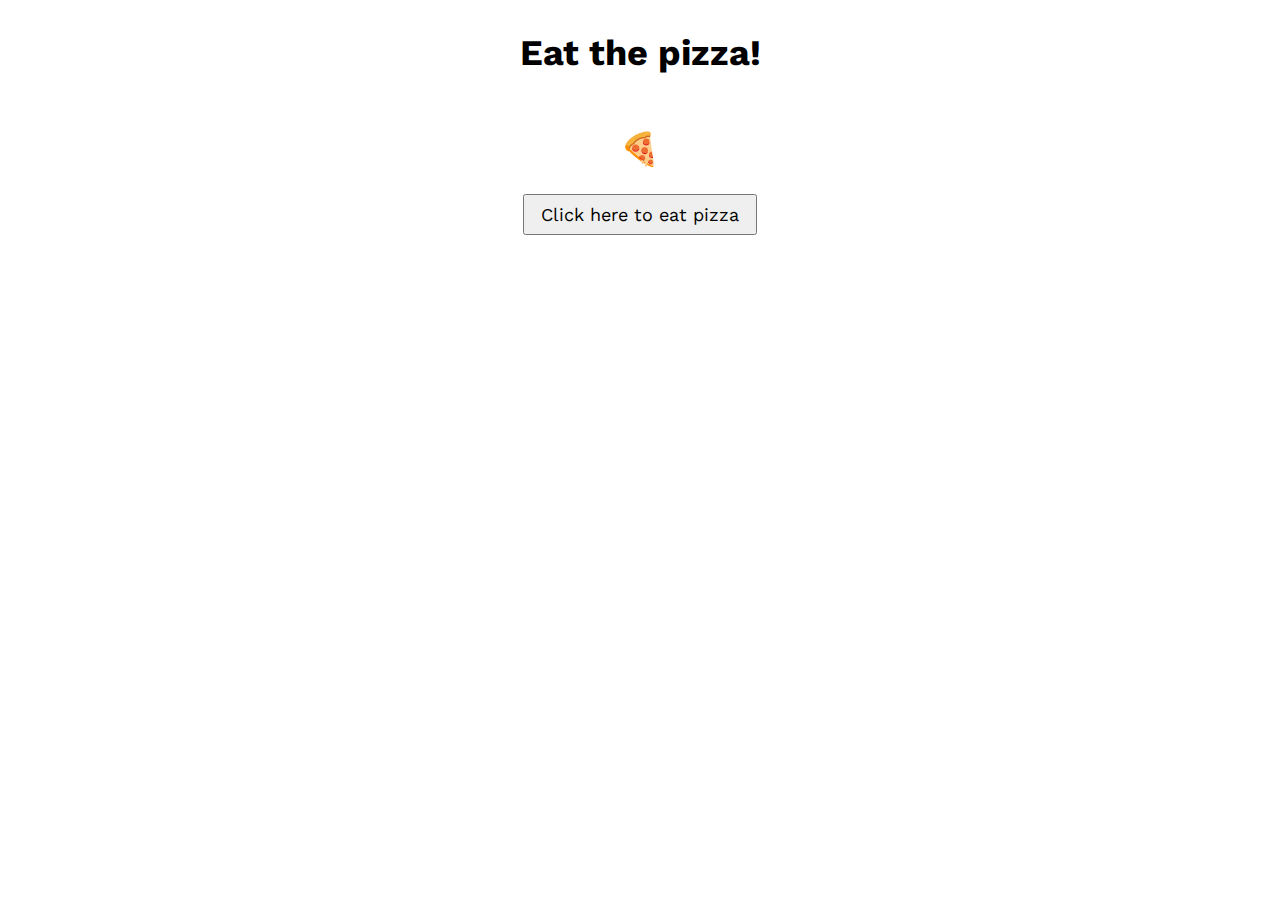
<file: 001 eat-the-pizza/index.html>
<!DOCTYPE html>
<html lang="en">
<head>
  <meta charset="UTF-8">
  <meta name="viewport" content="width=device-width, initial-scale=1.0">
  <title>Eat the pizza</title>
  <link rel="stylesheet" href="styles.css">
</head>
<body>
  
  <h1>Eat the pizza!</h1>
  <p id="pizza">🍕</p>
  <button id="eat-pizza-button">Click here to eat pizza</button>

</body>
</html>
</file>
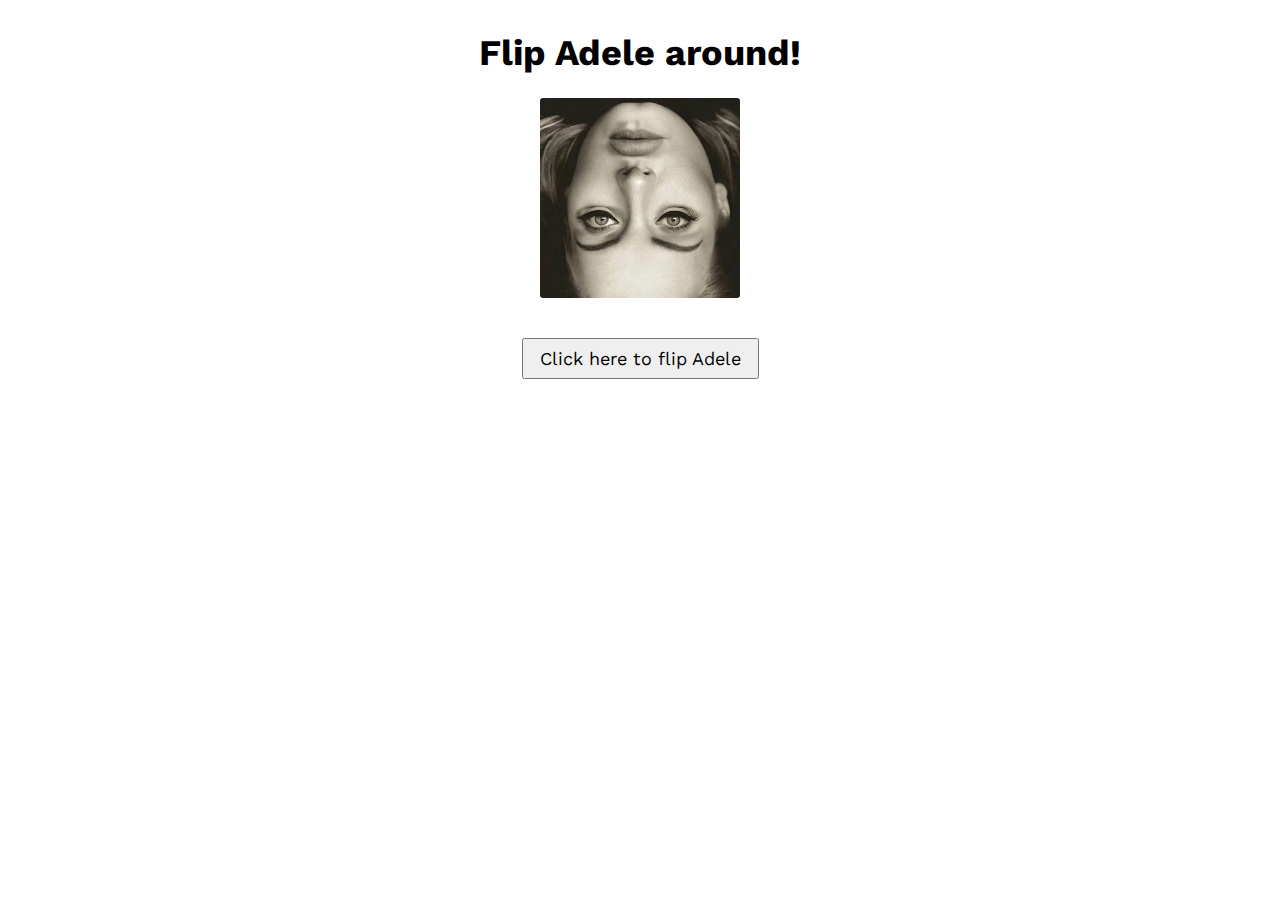
<file: 002 flip-adele/index.html>
<!DOCTYPE html>
<html lang="en">
<head>
  <meta charset="UTF-8">
  <meta name="viewport" content="width=device-width, initial-scale=1.0">
  <title>Adele Rotation Simulator</title>
  <link rel="stylesheet" href="styles.css">
</head>
<body>
  
  <h1>Flip Adele around!</h1>
  <img id="adele-image" src="adele.jpg" alt="A perfectly normal photo of Adele">
  <button id="flip-adele-button">Click here to flip Adele</button>

</body>
</html>
</file>
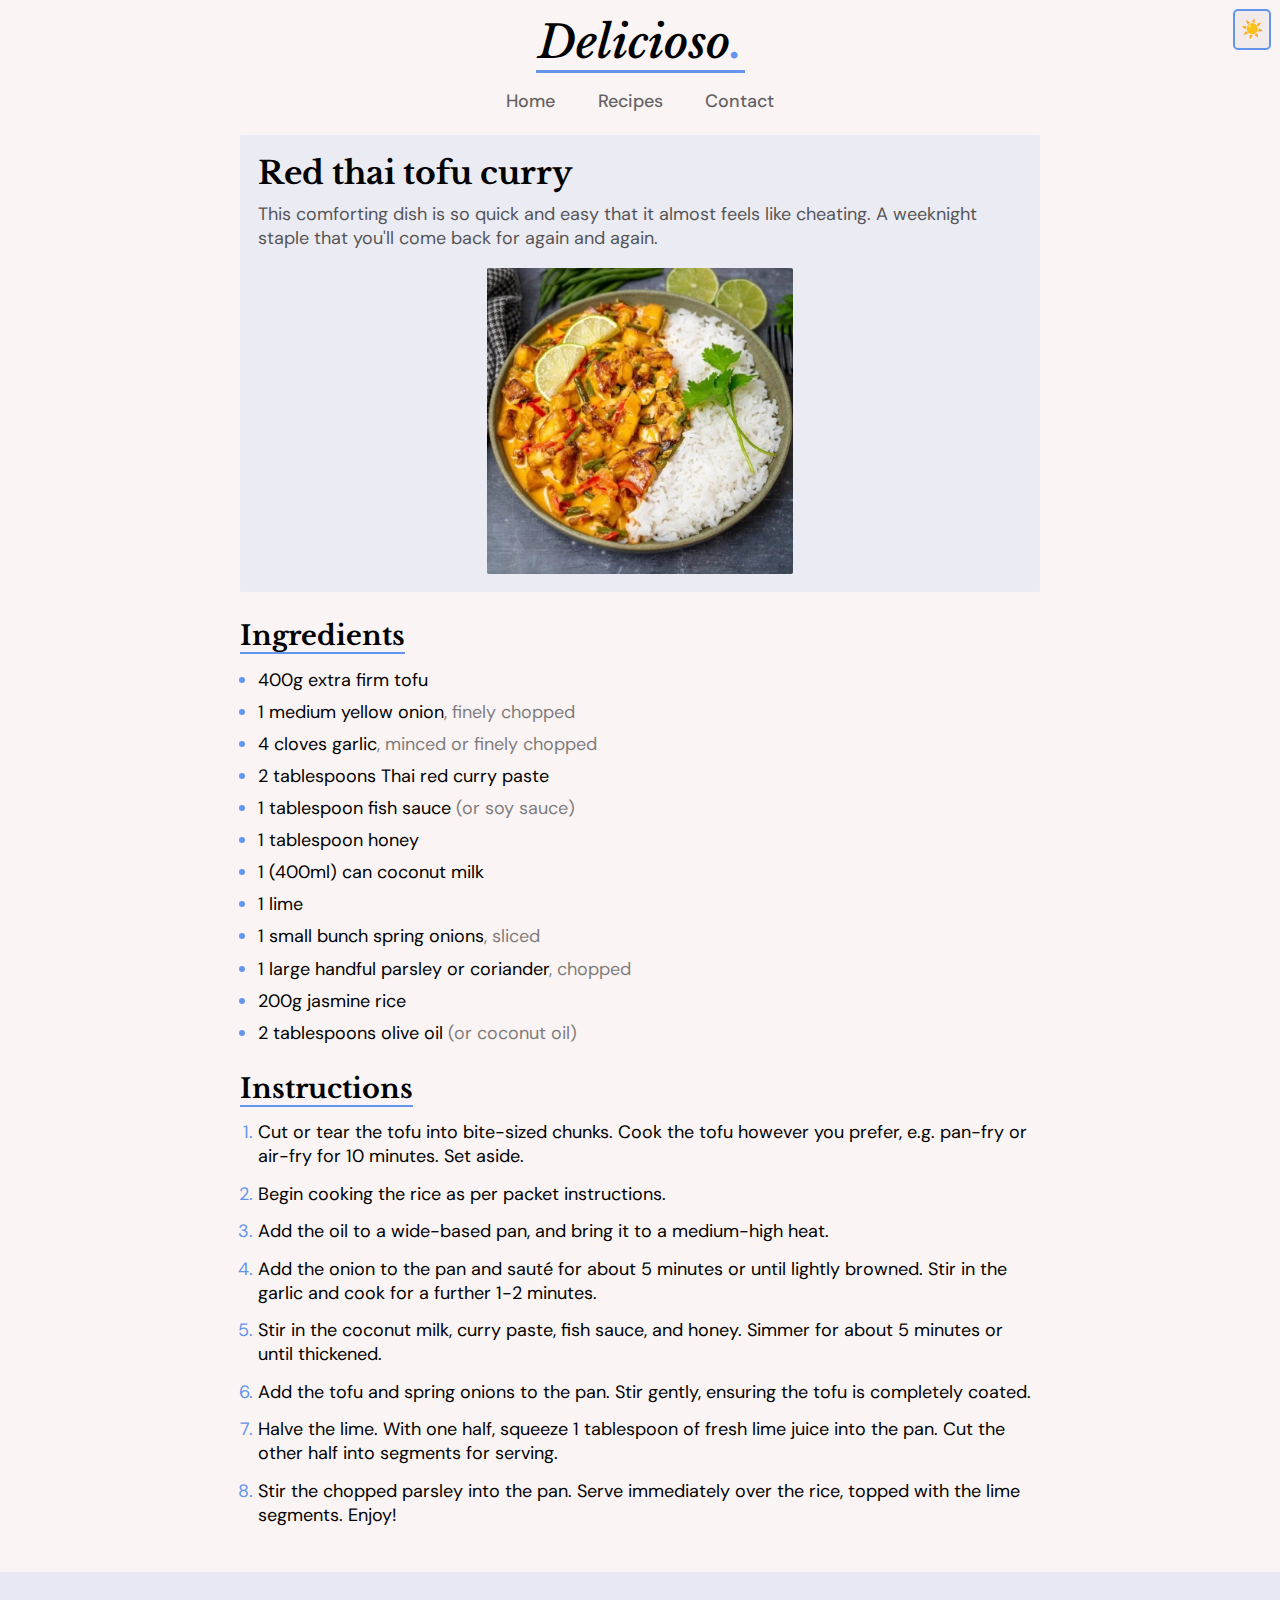
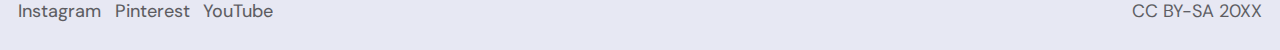
<file: 003 dark-mode-toggle/index.html>
<!DOCTYPE html>
<html lang="en">
  <head>
    <meta charset="UTF-8" />
    <meta name="viewport" content="width=device-width, initial-scale=1.0" />
    <title>Red thai tofu curry</title>
    <link rel="stylesheet" href="styles.css" />
  </head>
  <body>
    <nav>
      <button id="theme-toggle-button">☀️</button>

      <header>
        <a href="#">Delicioso<span class="accent">.</span></a>
      </header>

      <div id="nav-links-container">
        <a href="#">Home</a>
        <a href="#">Recipes</a>
        <a href="#">Contact</a>
      </div>
    </nav>

    <main>
      <div id="recipe-title-card">
        <h1>Red thai tofu curry</h1>
        <p>
          This comforting dish is so quick and easy that it
          almost feels like cheating. A weeknight staple that you'll come back for again and again.
        </p>
        <img
        src="curry.jpg"
        alt="A bowl containing red thai tofu curry and rice"
        />
      </div>

      <h2>Ingredients</h2>
      <ul id="ingredients-list">
        <li>400g extra firm tofu</li>
        <li>1 medium yellow onion<span>, finely chopped</span></li>
        <li>4 cloves garlic<span>, minced or finely chopped</span></li>
        <li>2 tablespoons Thai red curry paste</li>
        <li>1 tablespoon fish sauce <span>(or soy sauce)</span></li>
        <li>1 tablespoon honey</li>
        <li>1 (400ml) can coconut milk</li>
        <li>1 lime</li>
        <li>1 small bunch spring onions<span>, sliced</span></li>
        <li>1 large handful parsley or coriander<span>, chopped</span></li>
        <li>200g jasmine rice</li>
        <li>2 tablespoons olive oil <span>(or coconut oil)</span></li>
      </ul>

      <h2>Instructions</h2>
      <ol id="instructions-list">
        <li>
          Cut or tear the tofu into bite-sized chunks. Cook the tofu however you
          prefer, e.g. pan-fry or air-fry for 10 minutes. Set aside.
        </li>
        <li>Begin cooking the rice as per packet instructions.</li>
        <li>
          Add the oil to a wide-based pan, and bring it to a medium-high heat.
        </li>
        <li>
          Add the onion to the pan and sauté for about 5 minutes or until
          lightly browned. Stir in the garlic and cook for a further 1-2
          minutes.
        </li>
        <li>
          Stir in the coconut milk, curry paste, fish sauce, and honey. Simmer
          for about 5 minutes or until thickened.
        </li>
        <li>
          Add the tofu and spring onions to the pan. Stir gently, ensuring the
          tofu is completely coated.
        </li>
        <li>
          Halve the lime. With one half, squeeze 1 tablespoon of fresh lime
          juice into the pan. Cut the other half into segments for serving.
        </li>
        <li>
          Stir the chopped parsley into the pan. Serve immediately over the
          rice, topped with the lime segments. Enjoy!
        </li>
      </ol>
    </main>

    <footer>
      <div id="social-links">
        <a href="#">Instagram</a>
        <a href="#">Pinterest</a>
        <a href="#">YouTube</a>
      </div>
      <p>CC BY-SA 20XX</p>
    </footer>
  </body>
</html>
</file>
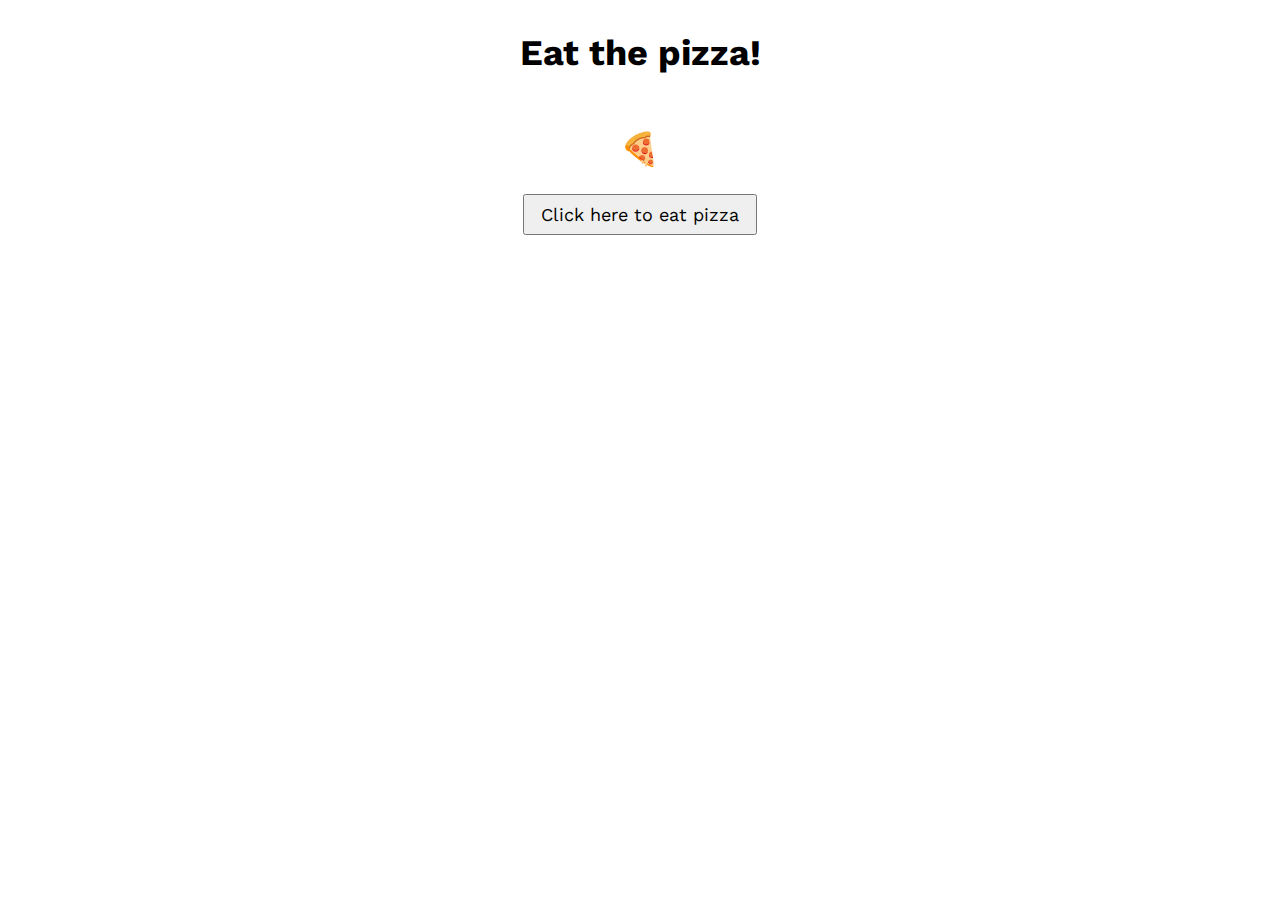
<file: 001 eat-the-pizza/solution/index.html>
<!DOCTYPE html>
<html lang="en">
<head>
  <meta charset="UTF-8">
  <meta name="viewport" content="width=device-width, initial-scale=1.0">
  <title>Eat the pizza</title>
  <link rel="stylesheet" href="styles.css">
</head>
<body>
  
  <h1>Eat the pizza!</h1>
  <p id="pizza">🍕</p>
  <button id="eat-pizza-button">Click here to eat pizza</button>

  <script src="script.js"></script>

</body>
</html>
</file>
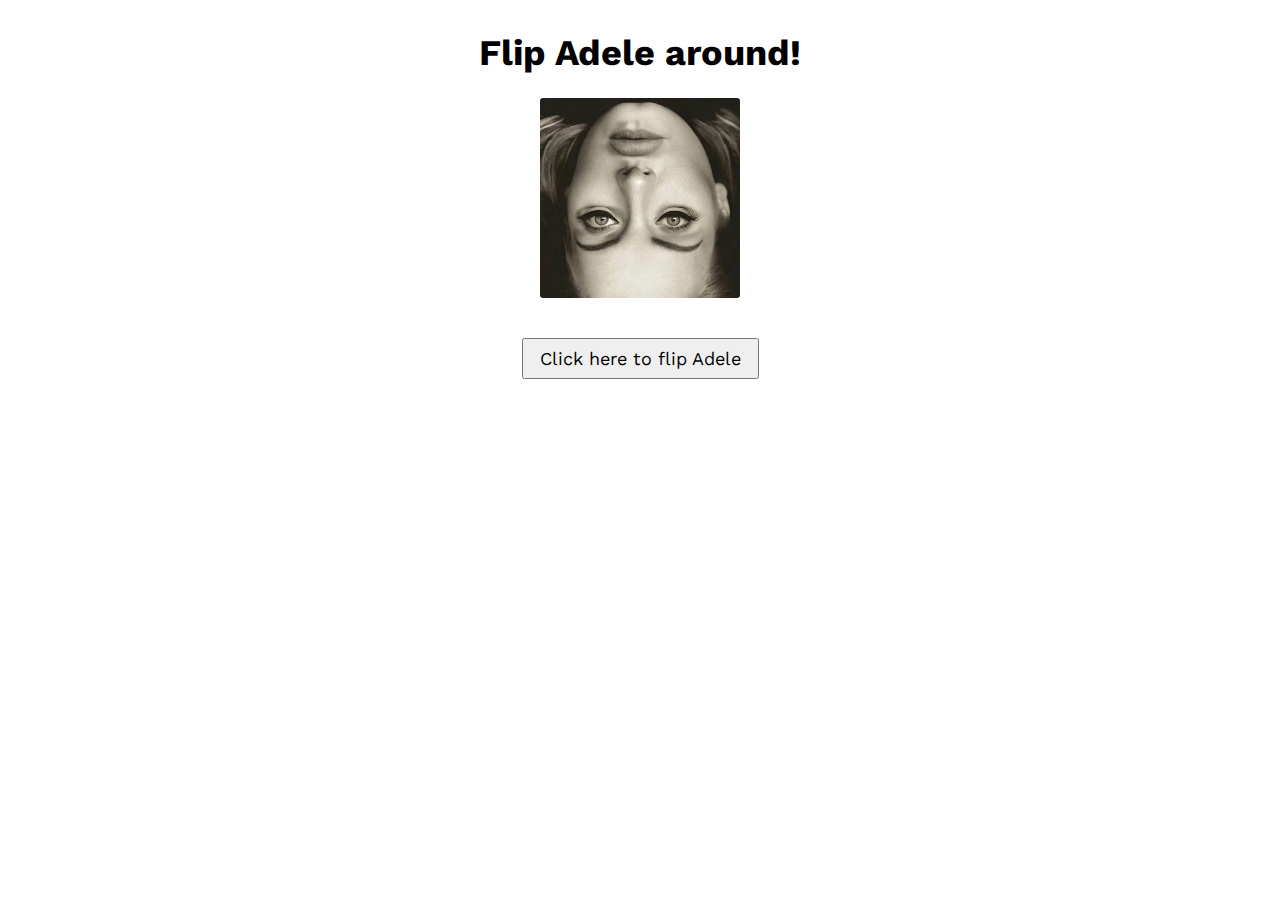
<file: 002 flip-adele/solution/index.html>
<!DOCTYPE html>
<html lang="en">
<head>
  <meta charset="UTF-8">
  <meta name="viewport" content="width=device-width, initial-scale=1.0">
  <title>Adele Rotation Simulator</title>
  <link rel="stylesheet" href="styles.css">
</head>
<body>
  
  <h1>Flip Adele around!</h1>
  <img id="adele-image" src="adele.jpg" alt="A perfectly normal photo of Adele">
  <button id="flip-adele-button">Click here to flip Adele</button>

  <script src="script.js"></script>

</body>
</html>
</file>
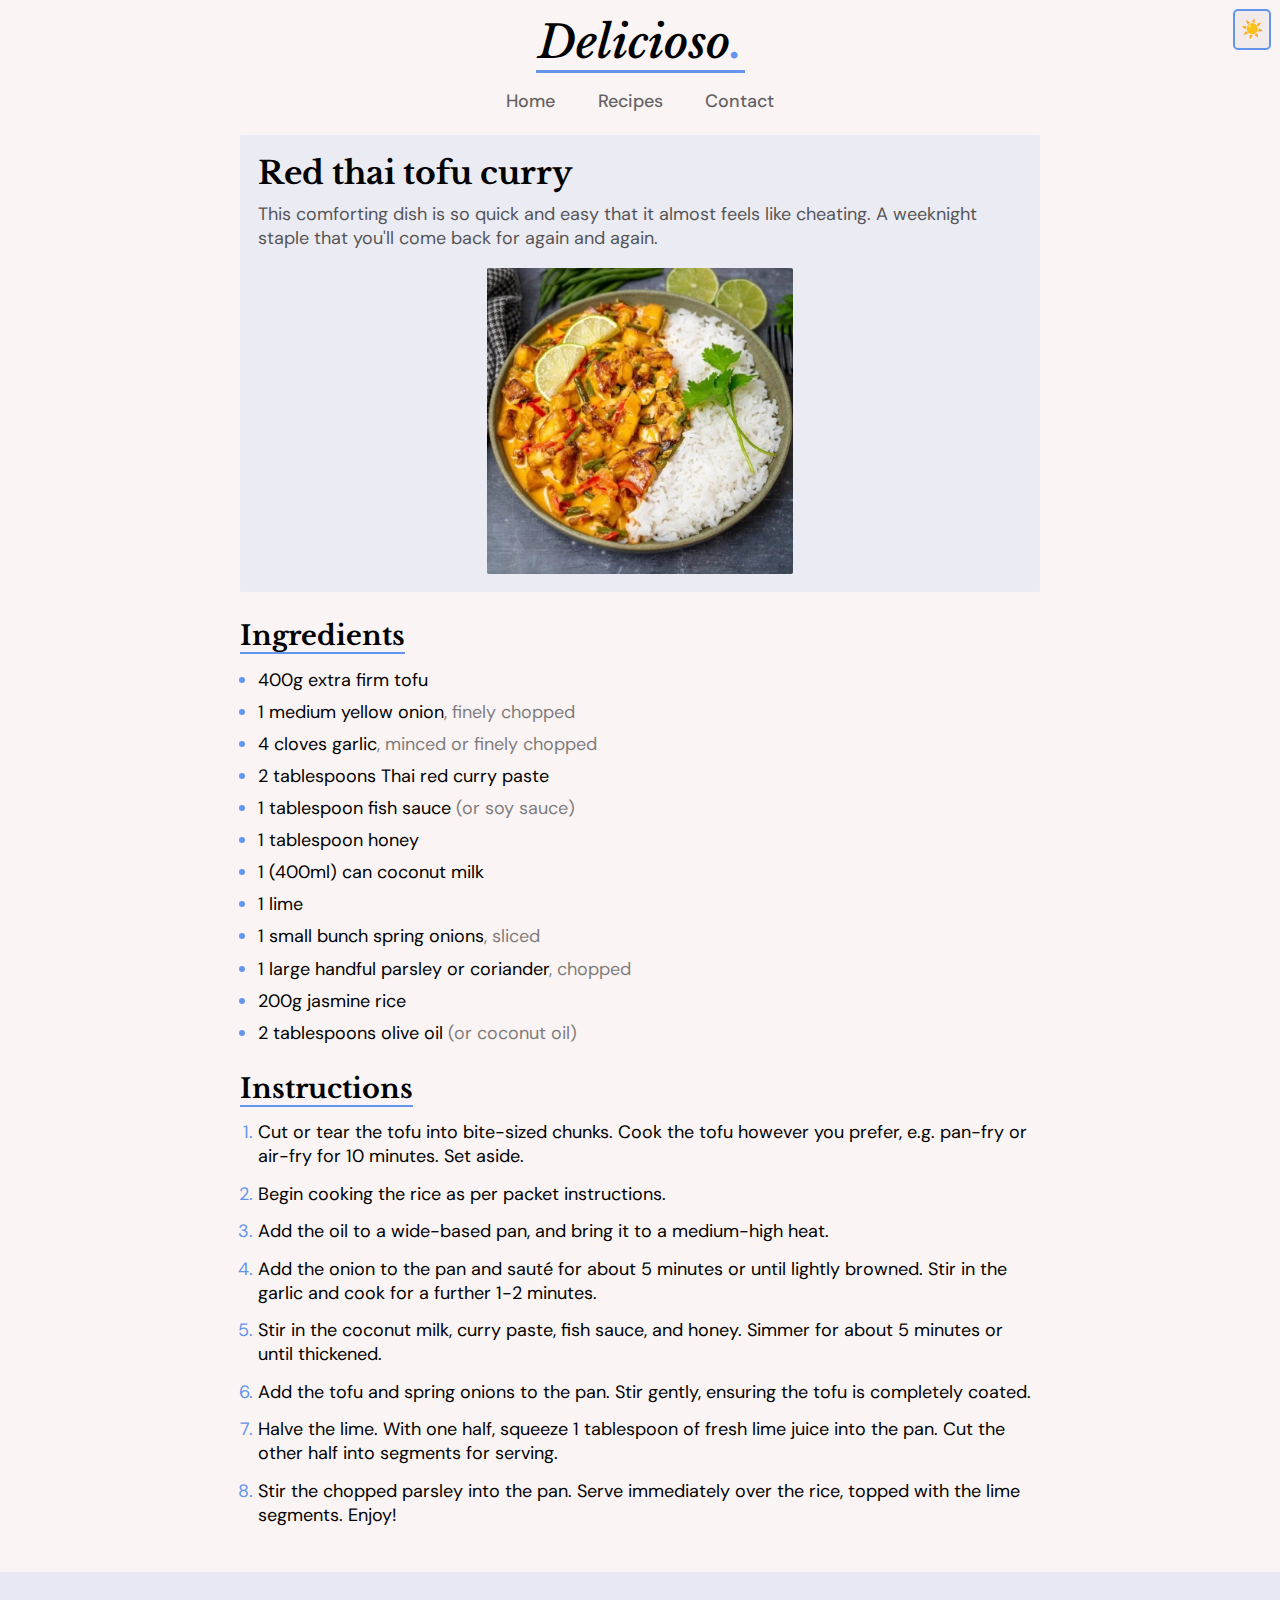
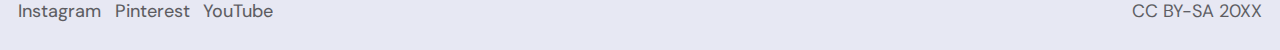
<file: 003 dark-mode-toggle/solution/index.html>
<!DOCTYPE html>
<html lang="en">
  <head>
    <meta charset="UTF-8" />
    <meta name="viewport" content="width=device-width, initial-scale=1.0" />
    <title>Red thai tofu curry</title>
    <link rel="stylesheet" href="styles.css" />
    <script defer src="script.js"></script>
  </head>
  <body>
    <nav>
      <button id="theme-toggle-button">☀️</button>

      <header>
        <a href="#">Delicioso<span class="accent">.</span></a>
      </header>

      <div id="nav-links-container">
        <a href="#">Home</a>
        <a href="#">Recipes</a>
        <a href="#">Contact</a>
      </div>
    </nav>

    <main>
      <div id="recipe-title-card">
        <h1>Red thai tofu curry</h1>
        <p>
          This comforting dish is so quick and easy that it
          almost feels like cheating. A weeknight staple that you'll come back for again and again.
        </p>
        <img
        src="curry.jpg"
        alt="A bowl containing red thai tofu curry and rice"
        />
      </div>

      <h2>Ingredients</h2>
      <ul id="ingredients-list">
        <li>400g extra firm tofu</li>
        <li>1 medium yellow onion<span>, finely chopped</span></li>
        <li>4 cloves garlic<span>, minced or finely chopped</span></li>
        <li>2 tablespoons Thai red curry paste</li>
        <li>1 tablespoon fish sauce <span>(or soy sauce)</span></li>
        <li>1 tablespoon honey</li>
        <li>1 (400ml) can coconut milk</li>
        <li>1 lime</li>
        <li>1 small bunch spring onions<span>, sliced</span></li>
        <li>1 large handful parsley or coriander<span>, chopped</span></li>
        <li>200g jasmine rice</li>
        <li>2 tablespoons olive oil <span>(or coconut oil)</span></li>
      </ul>

      <h2>Instructions</h2>
      <ol id="instructions-list">
        <li>
          Cut or tear the tofu into bite-sized chunks. Cook the tofu however you
          prefer, e.g. pan-fry or air-fry for 10 minutes. Set aside.
        </li>
        <li>Begin cooking the rice as per packet instructions.</li>
        <li>
          Add the oil to a wide-based pan, and bring it to a medium-high heat.
        </li>
        <li>
          Add the onion to the pan and sauté for about 5 minutes or until
          lightly browned. Stir in the garlic and cook for a further 1-2
          minutes.
        </li>
        <li>
          Stir in the coconut milk, curry paste, fish sauce, and honey. Simmer
          for about 5 minutes or until thickened.
        </li>
        <li>
          Add the tofu and spring onions to the pan. Stir gently, ensuring the
          tofu is completely coated.
        </li>
        <li>
          Halve the lime. With one half, squeeze 1 tablespoon of fresh lime
          juice into the pan. Cut the other half into segments for serving.
        </li>
        <li>
          Stir the chopped parsley into the pan. Serve immediately over the
          rice, topped with the lime segments. Enjoy!
        </li>
      </ol>
    </main>

    <footer>
      <div id="social-links">
        <a href="#">Instagram</a>
        <a href="#">Pinterest</a>
        <a href="#">YouTube</a>
      </div>
      <p>CC BY-SA 20XX</p>
    </footer>
  </body>
</html>
</file>
<file: 001 eat-the-pizza/styles.css>
@import url('https://fonts.googleapis.com/css2?family=Work+Sans:ital,wght@0,100..900;1,100..900&display=swap');

body {
  display: grid;
  place-items: center;
  font-family: 'Work Sans', sans-serif;
  font-size: 18px;
}

#pizza {
  font-size: 2rem;
  height: 2rem;
}

button {
  font-family: inherit;
  font-size: inherit;
  padding: 0.5rem 1rem;
}
</file>
<file: 002 flip-adele/styles.css>
@import url('https://fonts.googleapis.com/css2?family=Work+Sans:ital,wght@0,100..900;1,100..900&display=swap');

body {
  display: grid;
  place-items: center;
  font-family: 'Work Sans', sans-serif;
  font-size: 18px;
}

#adele-image {
  transition: transform 500ms;
  width: 200px;
  margin-bottom: 2.5rem;
  border-radius: 3px;
}

button {
  font-family: inherit;
  font-size: inherit;
  padding: 0.5rem 1rem;
}
</file>
<file: 003 dark-mode-toggle/styles.css>
@import url('https://fonts.googleapis.com/css2?family=Libre+Baskerville:ital,wght@0,400;0,700;1,400&display=swap');
@import url('https://fonts.googleapis.com/css2?family=DM+Sans:ital,opsz,wght@0,9..40,100..1000;1,9..40,100..1000&display=swap');

:root {
  font-size: 18px;
  --light-mode-background-color: rgb(250, 244, 244);
  --light-mode-text-color: black;
  --dark-mode-background-color: rgb(22, 26, 32);
  --dark-mode-text-color: white;
}

* {
  margin: 0;
}

#theme-toggle-button {
  position: fixed;
  display: grid;
  place-items: center;
  top: 0.5rem;
  right: 0.5rem;
  height: 2.25rem;
  font-size: 1rem;
  border-radius: 5px;
  border: solid 2px cornflowerblue;
  background-color: rgba(69, 69, 69, 0.05);
  cursor: pointer;
}

body {
  background-color: var(--light-mode-background-color);
  color: var(--light-mode-text-color);
  font-family: 'DM Sans';
  font-family: 'DM Sans', sans-serif;
  transition: background-color 500ms, color 700ms;
}

.accent {
  color: cornflowerblue;
}

h1, h2, h3, h4, h5, h6 {
  font-family: 'Libre Baskerville', serif;
}

h2 {
  margin-bottom: 0.75rem;
  border-bottom: solid 2px cornflowerblue;
  width: fit-content;
}

a {
  text-decoration: none;
  color: inherit;
}

ul, ol {
  padding-inline-start: 1rem;
}

li::marker {
  color: cornflowerblue;
}

nav {
  text-align: center;
  margin-bottom: 0.75rem;
}

#nav-links-container a {
  padding: 0.3rem 1rem;
  margin-inline: 0.05rem;
  border-radius: 2px;
  transition: background-color 100ms, color 100ms;
  opacity: 0.6;
}

#nav-links-container a:hover {
  background-color: rgba(100, 148, 237, 0.245);
  opacity: 1;
}

#nav-links-container {
  max-width: 80rem;
  margin-inline: auto;
  margin-top: 0.5rem;
  font-weight: 500;
  padding-block: 0.45rem;
  border-radius: 5px;
}

header a {
  margin-top: 0.75rem;
  font-size: 2.5rem;
  font-weight: 500;
  padding-inline: 2px;
  display: block;
  width: fit-content;
  margin-inline: auto;
  border-bottom: solid 3px cornflowerblue;
  border-bottom-style: solid;
  font-family: 'Libre Baskerville', serif;
  font-style: italic;
}

main {
  margin-inline: auto;
  max-width: 800px;
  padding-inline: 0.75rem;
}

#recipe-title-card {
  border-radius: 2px;
  background-color: rgba(100, 148, 237, 0.095);
  padding: 1rem;
  margin-block-end: 1.5rem;
}

#recipe-title-card img {
  width: 17rem;
  max-width: 100%;
  margin: auto;
  display: block;
  border-radius: 2px;
  margin-block-start: 1rem;
}

#recipe-title-card h1 {
  font-size: 1.75rem;
  margin-bottom: 0.5rem;
}

#recipe-title-card p {
  opacity: 65%;
}

#ingredients-list {
  margin-bottom: 1.5rem;
}

#ingredients-list li {
  margin-bottom: 0.45rem;
}

#ingredients-list span {
  opacity: 0.5;
}

#instructions-list li {
  margin-bottom: 0.75rem;
}

footer {
  display: flex;
  justify-content: space-between;
  margin-top: 2.5rem;
  padding: 1.5rem 1rem;
  background-color: rgba(100, 148, 237, 0.12);
}

footer a, footer p {
  opacity: 0.6;
}

#social-links {
  display: flex;
  padding: 0;
  gap: 0.75rem;
  font-weight: 450;
}

#social-links a:hover {
  opacity: 1;
}
</file>
<file: 001 eat-the-pizza/solution/styles.css>
@import url('https://fonts.googleapis.com/css2?family=Work+Sans:ital,wght@0,100..900;1,100..900&display=swap');

body {
  display: grid;
  place-items: center;
  font-family: 'Work Sans', sans-serif;
  font-size: 18px;
}

#pizza {
  font-size: 2rem;
  height: 2rem;
}

button {
  font-family: inherit;
  font-size: inherit;
  padding: 0.5rem 1rem;
}
</file>
<file: 002 flip-adele/solution/styles.css>
@import url('https://fonts.googleapis.com/css2?family=Work+Sans:ital,wght@0,100..900;1,100..900&display=swap');

body {
  display: grid;
  place-items: center;
  font-family: 'Work Sans', sans-serif;
  font-size: 18px;
}

#adele-image {
  transition: transform 500ms;
  width: 200px;
  margin-bottom: 2.5rem;
  border-radius: 3px;
}

button {
  font-family: inherit;
  font-size: inherit;
  padding: 0.5rem 1rem;
}
</file>
<file: 003 dark-mode-toggle/solution/styles.css>
@import url('https://fonts.googleapis.com/css2?family=Libre+Baskerville:ital,wght@0,400;0,700;1,400&display=swap');
@import url('https://fonts.googleapis.com/css2?family=DM+Sans:ital,opsz,wght@0,9..40,100..1000;1,9..40,100..1000&display=swap');

:root {
  font-size: 18px;
  --light-mode-background-color: rgb(250, 244, 244);
  --light-mode-text-color: black;
  --dark-mode-background-color: rgb(22, 26, 32);
  --dark-mode-text-color: white;
}

* {
  margin: 0;
}

#theme-toggle-button {
  position: fixed;
  display: grid;
  place-items: center;
  top: 0.5rem;
  right: 0.5rem;
  height: 2.25rem;
  font-size: 1rem;
  border-radius: 5px;
  border: solid 2px cornflowerblue;
  background-color: rgba(69, 69, 69, 0.05);
  cursor: pointer;
}

body {
  background-color: var(--light-mode-background-color);
  color: var(--light-mode-text-color);
  font-family: 'DM Sans';
  font-family: 'DM Sans', sans-serif;
  transition: background-color 500ms, color 700ms;
}

.accent {
  color: cornflowerblue;
}

h1, h2, h3, h4, h5, h6 {
  font-family: 'Libre Baskerville', serif;
}

h2 {
  margin-bottom: 0.75rem;
  border-bottom: solid 2px cornflowerblue;
  width: fit-content;
}

a {
  text-decoration: none;
  color: inherit;
}

ul, ol {
  padding-inline-start: 1rem;
}

li::marker {
  color: cornflowerblue;
}

nav {
  text-align: center;
  margin-bottom: 0.75rem;
}

#nav-links-container a {
  padding: 0.3rem 1rem;
  margin-inline: 0.05rem;
  border-radius: 2px;
  transition: background-color 100ms, color 100ms;
  opacity: 0.6;
}

#nav-links-container a:hover {
  background-color: rgba(100, 148, 237, 0.245);
  opacity: 1;
}

#nav-links-container {
  max-width: 80rem;
  margin-inline: auto;
  margin-top: 0.5rem;
  font-weight: 500;
  padding-block: 0.45rem;
  border-radius: 5px;
}

header a {
  margin-top: 0.75rem;
  font-size: 2.5rem;
  font-weight: 500;
  padding-inline: 2px;
  display: block;
  width: fit-content;
  margin-inline: auto;
  border-bottom: solid 3px cornflowerblue;
  border-bottom-style: solid;
  font-family: 'Libre Baskerville', serif;
  font-style: italic;
}

main {
  margin-inline: auto;
  max-width: 800px;
  padding-inline: 0.75rem;
}

#recipe-title-card {
  border-radius: 2px;
  background-color: rgba(100, 148, 237, 0.095);
  padding: 1rem;
  margin-block-end: 1.5rem;
}

#recipe-title-card img {
  width: 17rem;
  max-width: 100%;
  margin: auto;
  display: block;
  border-radius: 2px;
  margin-block-start: 1rem;
}

#recipe-title-card h1 {
  font-size: 1.75rem;
  margin-bottom: 0.5rem;
}

#recipe-title-card p {
  opacity: 65%;
}

#ingredients-list {
  margin-bottom: 1.5rem;
}

#ingredients-list li {
  margin-bottom: 0.45rem;
}

#ingredients-list span {
  opacity: 0.5;
}

#instructions-list li {
  margin-bottom: 0.75rem;
}

footer {
  display: flex;
  justify-content: space-between;
  margin-top: 2.5rem;
  padding: 1.5rem 1rem;
  background-color: rgba(100, 148, 237, 0.12);
}

footer a, footer p {
  opacity: 0.6;
}

#social-links {
  display: flex;
  padding: 0;
  gap: 0.75rem;
  font-weight: 450;
}

#social-links a:hover {
  opacity: 1;
}
</file>
